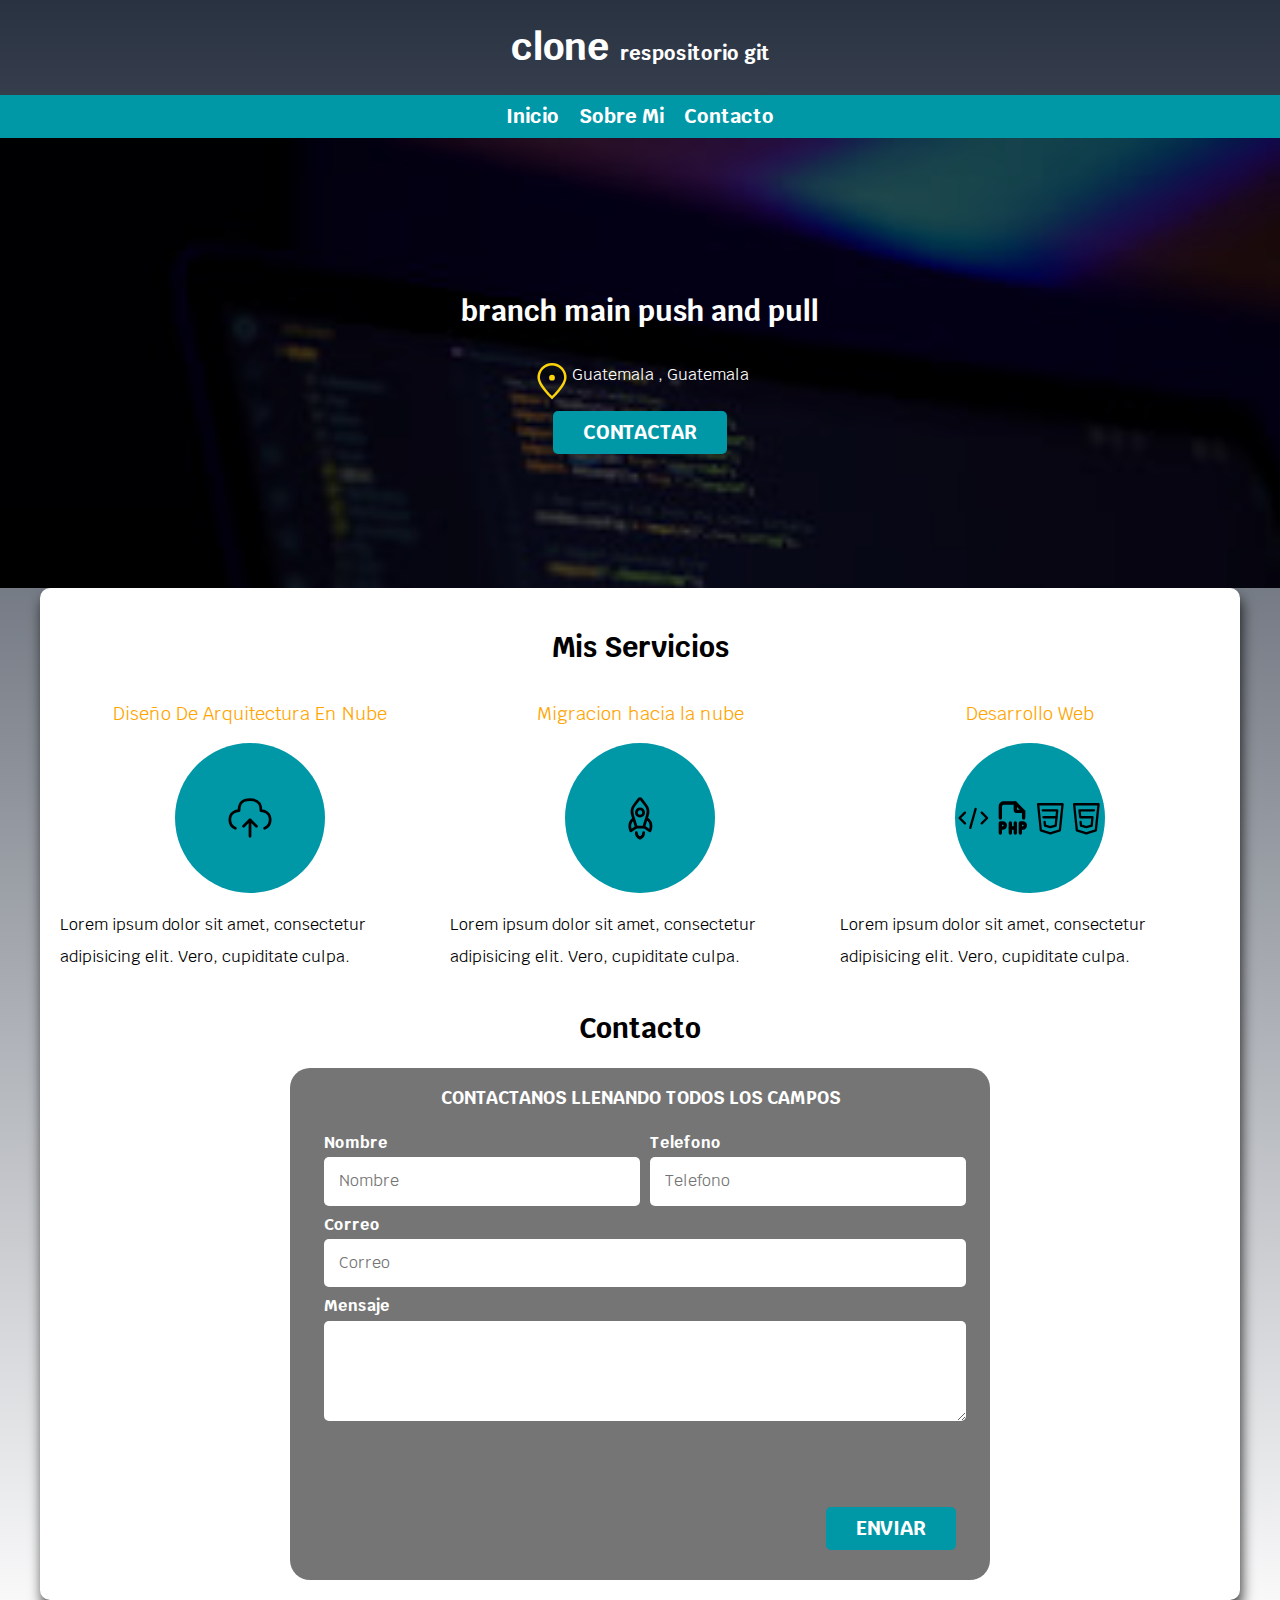
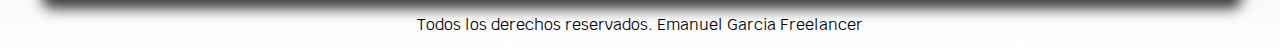
<file: index.html>
<!DOCTYPE html>
<html lang="en">
<head>
    <meta charset="UTF-8">
    <meta name="viewport" content="width=device-width, initial-scale=1.0">
    <title>web and cloud</title>
    <link rel="preload" href="css/normalize.css" as="style">
    <link rel="stylesheet" href="css/normalize.css">
    <link rel="preconnect" href="https://fonts.googleapis.com">
    <link rel="preconnect" href="https://fonts.gstatic.com" crossorigin>
    <link href="https://fonts.googleapis.com/css2?family=Krub:ital@1&display=swap" rel="stylesheet">
    <link rel="preload" href="css/styles.css" as="style">
    <link href="css/styles.css" rel="stylesheet">
</head>
<body>
    <header>
        <h1 class="titulo">clone  <span> respositorio git </span></h1>
    </header>

    <div class="nav-bg">
     <nav class="navegacion-principal contenedor">
       <a href="#">Inicio</a>
       <a href="SobreMi.html">Sobre Mi</a>
       <a href="contacto.html">Contacto</a>
       </nav>
   </div>

    <section class="hero">
        <div class="contenido-hero">
            <h2> branch main <span>push and pull </span></h2>

           <div class="ubicacion">
            <?xml version="1.0" encoding="UTF-8"?><svg width="40px" height="40px" stroke-width="1.5" viewBox="0 0 24 24" fill="none" xmlns="http://www.w3.org/2000/svg" color="#fbd309"><path d="M20 10C20 14.4183 12 22 12 22C12 22 4 14.4183 4 10C4 5.58172 7.58172 2 12 2C16.4183 2 20 5.58172 20 10Z" stroke="#fbd309" stroke-width="1.5"></path><path d="M12 11C12.5523 11 13 10.5523 13 10C13 9.44772 12.5523 9 12 9C11.4477 9 11 9.44772 11 10C11 10.5523 11.4477 11 12 11Z" fill="#fbd309" stroke="#fbd309" stroke-width="1.5" stroke-linecap="round" stroke-linejoin="round"></path></svg>
            <p>Guatemala , Guatemala</p>
           </div>
                
            <a class="boton" href="#">Contactar</a>
        </div><!--.contenido-hero-->
      
    </section>

    <main class="contenedor sombra">
        <h2>Mis Servicios</h2>

        <div class="servicios">

            <section class="servicio">
              <h3>Diseño De Arquitectura En Nube</h3>
              <div class="iconos">
                <?xml version="1.0" encoding="UTF-8"?><svg width="44px" height="44px" stroke-width="1.5" viewBox="0 0 24 24" fill="none" xmlns="http://www.w3.org/2000/svg" color="#000000"><path d="M12 22V13M12 13L15.5 16.5M12 13L8.5 16.5" stroke="#000000" stroke-width="1.5" stroke-linecap="round" stroke-linejoin="round"></path><path d="M20 17.6073C21.4937 17.0221 23 15.6889 23 13C23 9 19.6667 8 18 8C18 6 18 2 12 2C6 2 6 6 6 8C4.33333 8 1 9 1 13C1 15.6889 2.50628 17.0221 4 17.6073" stroke="#000000" stroke-width="1.5" stroke-linecap="round" stroke-linejoin="round"></path></svg>
              </div>
              <p>Lorem ipsum dolor sit amet, consectetur adipisicing elit. Vero, cupiditate culpa.</p> 
            </section>
        
            <section class="servicio">
               <h3>Migracion hacia la nube</h3>
               <div class="iconos">
               <?xml version="1.0" encoding="UTF-8"?><svg width="44px" height="44px" viewBox="0 0 24 24" stroke-width="1.5" fill="none" xmlns="http://www.w3.org/2000/svg" color="#000000"><path d="M16.0614 10.4037L14 17L10 17L7.93865 10.4037C7.35085 8.52273 7.72417 6.47307 8.93738 4.92015L11.5272 1.6052C11.7674 1.29772 12.2326 1.29772 12.4728 1.6052L15.0626 4.92015C16.2758 6.47307 16.6491 8.52273 16.0614 10.4037Z" stroke="#000000" stroke-width="1.5" stroke-linecap="round" stroke-linejoin="round"></path><path d="M10 20C10 22 12 23 12 23C12 23 14 22 14 20" stroke="#000000" stroke-width="1.5" stroke-linecap="round" stroke-linejoin="round"></path><path d="M8.5 12.5C5 15 7 19 7 19L10 17" stroke="#000000" stroke-width="1.5" stroke-linecap="round" stroke-linejoin="round"></path><path d="M15.9312 12.5C19.4312 15 17.4312 19 17.4312 19L14.4312 17" stroke="#000000" stroke-width="1.5" stroke-linecap="round" stroke-linejoin="round"></path><path d="M12 11C10.8954 11 10 10.1046 10 9C10 7.89543 10.8954 7 12 7C13.1046 7 14 7.89543 14 9C14 10.1046 13.1046 11 12 11Z" stroke="#000000" stroke-width="1.5" stroke-linecap="round" stroke-linejoin="round"></path></svg>
            </div>
               <p>Lorem ipsum dolor sit amet, consectetur adipisicing elit. Vero, cupiditate culpa.</p>
            </section>

            <section class="servicio">
               <h3>Desarrollo Web</h3>
               <div class="iconos">
               <?xml version="1.0" encoding="UTF-8"?><svg width="44px" height="44px" stroke-width="1.5" viewBox="0 0 24 24" fill="none" xmlns="http://www.w3.org/2000/svg" color="#000000"><path d="M13.5 6L10 18.5" stroke="#000000" stroke-width="1.5" stroke-linecap="round" stroke-linejoin="round"></path><path d="M6.5 8.5L3 12L6.5 15.5" stroke="#000000" stroke-width="1.5" stroke-linecap="round" stroke-linejoin="round"></path><path d="M17.5 8.5L21 12L17.5 15.5" stroke="#000000" stroke-width="1.5" stroke-linecap="round" stroke-linejoin="round"></path></svg>

               <svg xmlns="http://www.w3.org/2000/svg" viewBox="0 0 24 24" fill="none" stroke="currentColor" stroke-linecap="round" stroke-linejoin="round" width="48" height="48" stroke-width="2"> <path d="M14 3v4a1 1 0 0 0 1 1h4"></path> <path d="M5 12v-7a2 2 0 0 1 2 -2h7l5 5v4"></path> <path d="M5 18h1.5a1.5 1.5 0 0 0 0 -3h-1.5v6"></path> <path d="M17 18h1.5a1.5 1.5 0 0 0 0 -3h-1.5v6"></path> <path d="M11 21v-6"></path> <path d="M14 15v6"></path> <path d="M11 18h3"></path> </svg> 
             
               <?xml version="1.0" encoding="UTF-8"?><svg width="44px" height="44px" stroke-width="1.5" viewBox="0 0 24 24" fill="none" xmlns="http://www.w3.org/2000/svg" color="#000000"><path d="M4 3L5.77778 20.0899L12 22L18.2222 20.0899L20 3H4Z" stroke="#000000" stroke-width="1.5" stroke-linecap="round" stroke-linejoin="round"></path><path d="M7 7H16.5L15.5 17L12 18L8.5 17L8.25 14.5" stroke="#000000" stroke-width="1.5" stroke-linecap="round" stroke-linejoin="round"></path><path d="M16 11.5H7.5" stroke="#000000" stroke-width="1.5" stroke-linecap="round" stroke-linejoin="round"></path></svg>

              <?xml version="1.0" encoding="UTF-8"?><svg width="44px" height="44px" stroke-width="1.5" viewBox="0 0 24 24" fill="none" xmlns="http://www.w3.org/2000/svg" color="#000000"><path d="M4 3L5.77778 20.0899L12 22L18.2222 20.0899L20 3H4Z" stroke="#000000" stroke-width="1.5" stroke-linecap="round" stroke-linejoin="round"></path><path d="M17 7H7.5L8 11.5H16L15.5 17L12 18L8.5 17L8.25 14.5" stroke="#000000" stroke-width="1.5" stroke-linecap="round" stroke-linejoin="round"></path></svg>
            </div>
             <p>Lorem ipsum dolor sit amet, consectetur adipisicing elit. Vero, cupiditate culpa.</p>
           </section>
        </div><!--.servicios-->
    
     <section>
             <h2>Contacto</h2>

            <form class="formulario">
                <fieldset>
                    <legend>Contactanos llenando todos los campos </legend>
                <div class="contenedor-campos">
                    <div class="campo">
                        <label>Nombre</label>
                        <input class="input-text" type="text" placeholder="Nombre"/>
                    </div>
                   
                    <div class="campo">
                        <label>Telefono</label>
                        <input class="input-text" type="tel" placeholder="Telefono"/>
                    </div>
                   
                    <div class="campo">
                        <label>Correo</label>
                        <input class="input-text" type="Email" placeholder="Correo"/>
                    </div>
                   
                    <div class="campo">
                        <label>Mensaje</label>
                        <textarea class="input-text"></textarea>    
                    </div>
                </div> <!--.contenedor-campos-->


                    <div class="alinear-derecha  flex">
                        <input class="boton w-sm-100" type="submit" value="Enviar">
                    
                    </div>

                </fieldset>
            </form>  
     </section>
    </main>
      
    <footer class="footer">
         <p>Todos los derechos reservados. Emanuel Garcia Freelancer</p>
    </footer>


</body>
</html>
</file>
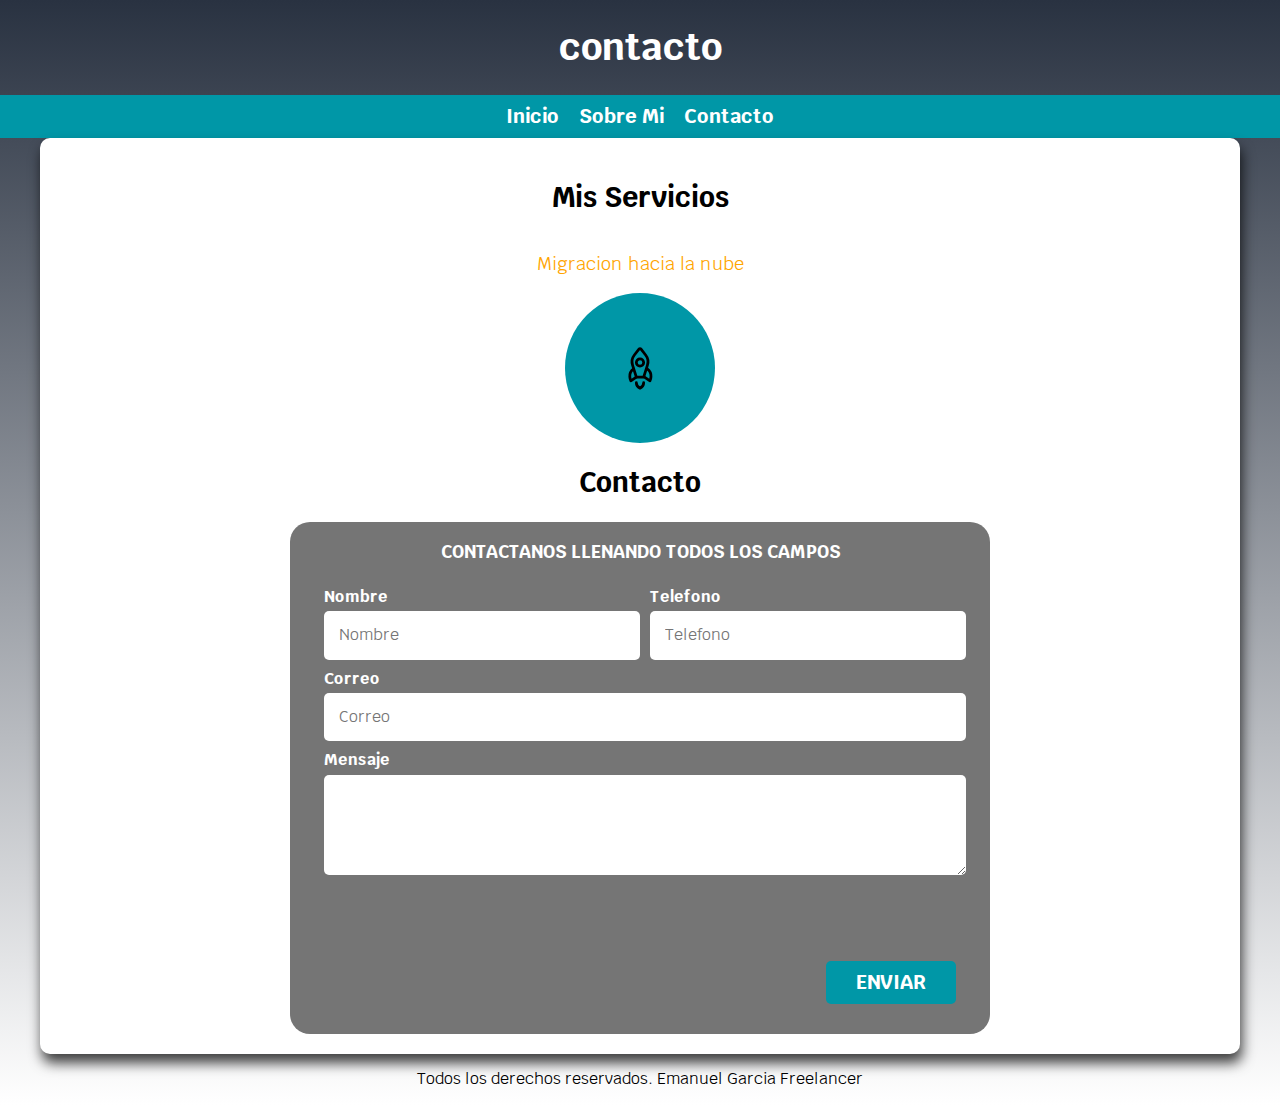
<file: contacto.html>
<!DOCTYPE html>
<html lang="en">
<head>
     <meta charset="UTF-8">
    <meta name="viewport" content="width=device-width, initial-scale=1.0">
    <title>web and cloud</title>
    <link rel="preload" href="css/normalize.css" as="style">
    <link rel="stylesheet" href="css/normalize.css">
    <link rel="preconnect" href="https://fonts.googleapis.com">
    <link rel="preconnect" href="https://fonts.gstatic.com" crossorigin>
    <link href="https://fonts.googleapis.com/css2?family=Krub:ital@1&display=swap" rel="stylesheet">
    <link rel="preload" href="css/styles.css" as="style">
    <link href="css/styles.css" rel="stylesheet">
</head>
<body>
     <header>
        <h1 class="titulo">contacto <span></span></h1>
    </header>
        <div class="nav-bg">
     <nav class="navegacion-principal contenedor">
       <a href="index.html">Inicio</a>
       <a href="SobreMi.html">Sobre Mi</a>
     <a href="contacto.html">Contacto</a>

       </nav>
   </div>
    <main class="contenedor sombra">
        <h2>Mis Servicios</h2>

        <div class="servicios">

            <section class="servicio">
             
            </section>
        
            <section class="servicio">
               <h3>Migracion hacia la nube</h3>
               <div class="iconos">
               <?xml version="1.0" encoding="UTF-8"?><svg width="44px" height="44px" viewBox="0 0 24 24" stroke-width="1.5" fill="none" xmlns="http://www.w3.org/2000/svg" color="#000000"><path d="M16.0614 10.4037L14 17L10 17L7.93865 10.4037C7.35085 8.52273 7.72417 6.47307 8.93738 4.92015L11.5272 1.6052C11.7674 1.29772 12.2326 1.29772 12.4728 1.6052L15.0626 4.92015C16.2758 6.47307 16.6491 8.52273 16.0614 10.4037Z" stroke="#000000" stroke-width="1.5" stroke-linecap="round" stroke-linejoin="round"></path><path d="M10 20C10 22 12 23 12 23C12 23 14 22 14 20" stroke="#000000" stroke-width="1.5" stroke-linecap="round" stroke-linejoin="round"></path><path d="M8.5 12.5C5 15 7 19 7 19L10 17" stroke="#000000" stroke-width="1.5" stroke-linecap="round" stroke-linejoin="round"></path><path d="M15.9312 12.5C19.4312 15 17.4312 19 17.4312 19L14.4312 17" stroke="#000000" stroke-width="1.5" stroke-linecap="round" stroke-linejoin="round"></path><path d="M12 11C10.8954 11 10 10.1046 10 9C10 7.89543 10.8954 7 12 7C13.1046 7 14 7.89543 14 9C14 10.1046 13.1046 11 12 11Z" stroke="#000000" stroke-width="1.5" stroke-linecap="round" stroke-linejoin="round"></path></svg>
            </div>
            </section>

            <section class="servicio">
           </section>

        </div><!--.servicios-->
    
     <section>
             <h2>Contacto</h2>

            <form class="formulario">
                <fieldset>
                    <legend>Contactanos llenando todos los campos </legend>
                <div class="contenedor-campos">
                    <div class="campo">
                        <label>Nombre</label>
                        <input class="input-text" type="text" placeholder="Nombre"/>
                    </div>
                   
                    <div class="campo">
                        <label>Telefono</label>
                        <input class="input-text" type="tel" placeholder="Telefono"/>
                    </div>
                   
                    <div class="campo">
                        <label>Correo</label>
                        <input class="input-text" type="Email" placeholder="Correo"/>
                    </div>
                   
                    <div class="campo">
                        <label>Mensaje</label>
                        <textarea class="input-text"></textarea>    
                    </div>
                </div> <!--.contenedor-campos-->


                    <div class="alinear-derecha  flex">
                        <input class="boton w-sm-100" type="submit" value="Enviar">
                    
                    </div>

                </fieldset>
            </form>  
     </section>
    </main>
 <footer class="footer">
         <p>Todos los derechos reservados. Emanuel Garcia Freelancer</p>
    </footer>

</body>
</html>
</file>
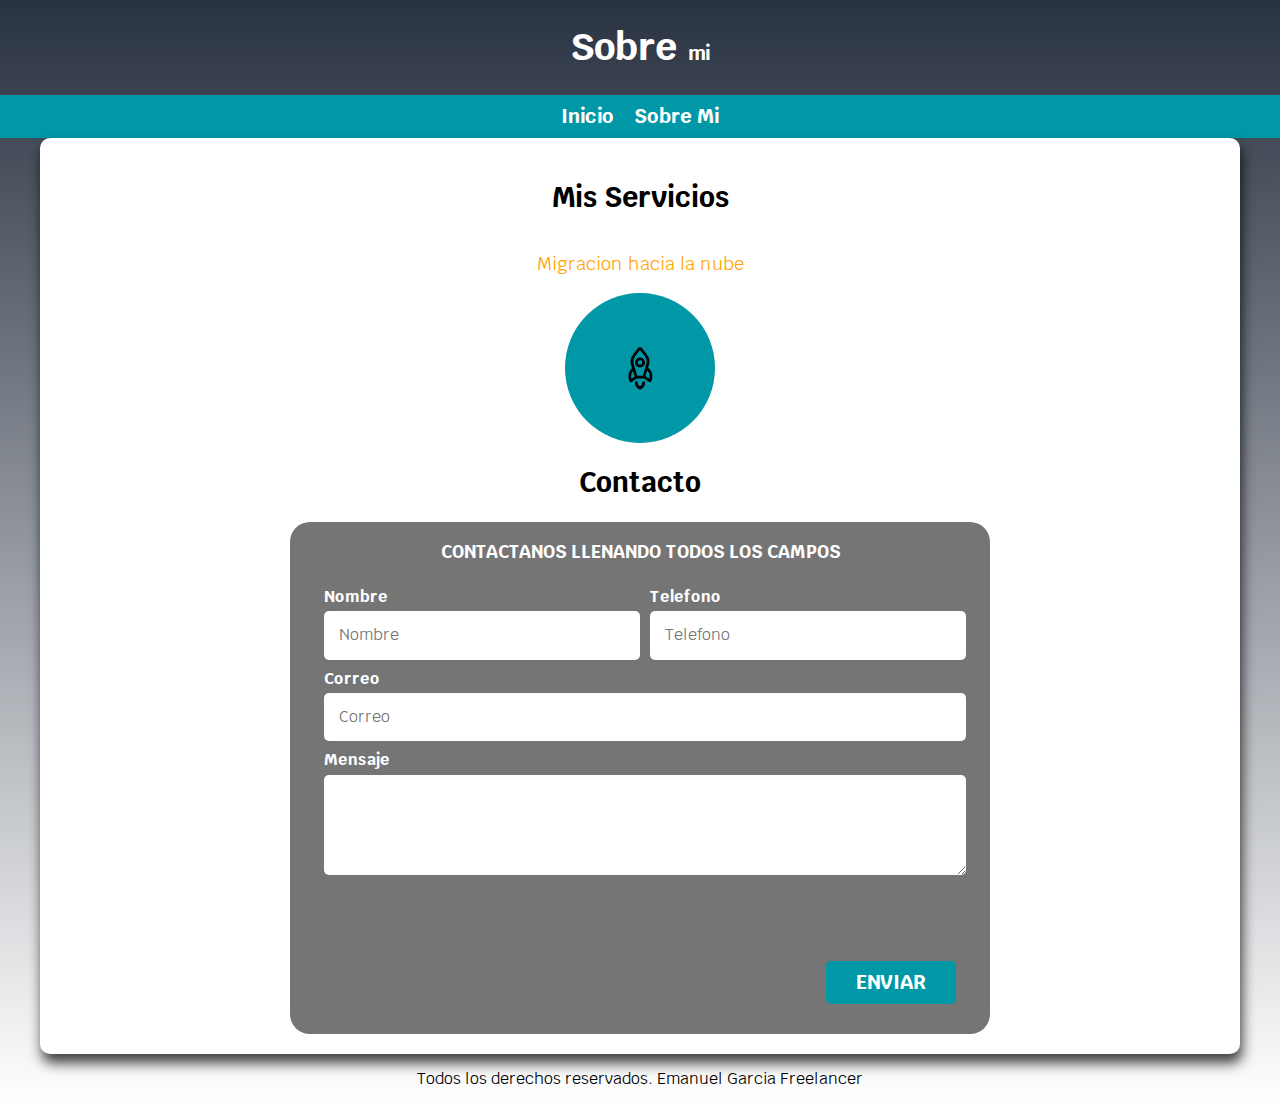
<file: SobreMi.html>
<!DOCTYPE html>
<html lang="en">
<head>
     <meta charset="UTF-8">
    <meta name="viewport" content="width=device-width, initial-scale=1.0">
    <title>web and cloud</title>
    <link rel="preload" href="css/normalize.css" as="style">
    <link rel="stylesheet" href="css/normalize.css">
    <link rel="preconnect" href="https://fonts.googleapis.com">
    <link rel="preconnect" href="https://fonts.gstatic.com" crossorigin>
    <link href="https://fonts.googleapis.com/css2?family=Krub:ital@1&display=swap" rel="stylesheet">
    <link rel="preload" href="css/styles.css" as="style">
    <link href="css/styles.css" rel="stylesheet">
</head>
<body>
     <header>
        <h1 class="titulo">Sobre <span>mi </span></h1>
    </header>
        <div class="nav-bg">
     <nav class="navegacion-principal contenedor">
       <a href="index.html">Inicio</a>
       <a href="SobreMi.html">Sobre Mi</a>
       </nav>
   </div>
    <main class="contenedor sombra">
        <h2>Mis Servicios</h2>

        <div class="servicios">

            <section class="servicio">
             
            </section>
        
            <section class="servicio">
               <h3>Migracion hacia la nube</h3>
               <div class="iconos">
               <?xml version="1.0" encoding="UTF-8"?><svg width="44px" height="44px" viewBox="0 0 24 24" stroke-width="1.5" fill="none" xmlns="http://www.w3.org/2000/svg" color="#000000"><path d="M16.0614 10.4037L14 17L10 17L7.93865 10.4037C7.35085 8.52273 7.72417 6.47307 8.93738 4.92015L11.5272 1.6052C11.7674 1.29772 12.2326 1.29772 12.4728 1.6052L15.0626 4.92015C16.2758 6.47307 16.6491 8.52273 16.0614 10.4037Z" stroke="#000000" stroke-width="1.5" stroke-linecap="round" stroke-linejoin="round"></path><path d="M10 20C10 22 12 23 12 23C12 23 14 22 14 20" stroke="#000000" stroke-width="1.5" stroke-linecap="round" stroke-linejoin="round"></path><path d="M8.5 12.5C5 15 7 19 7 19L10 17" stroke="#000000" stroke-width="1.5" stroke-linecap="round" stroke-linejoin="round"></path><path d="M15.9312 12.5C19.4312 15 17.4312 19 17.4312 19L14.4312 17" stroke="#000000" stroke-width="1.5" stroke-linecap="round" stroke-linejoin="round"></path><path d="M12 11C10.8954 11 10 10.1046 10 9C10 7.89543 10.8954 7 12 7C13.1046 7 14 7.89543 14 9C14 10.1046 13.1046 11 12 11Z" stroke="#000000" stroke-width="1.5" stroke-linecap="round" stroke-linejoin="round"></path></svg>
            </div>
            </section>

            <section class="servicio">
           </section>

        </div><!--.servicios-->
    
     <section>
             <h2>Contacto</h2>

            <form class="formulario">
                <fieldset>
                    <legend>Contactanos llenando todos los campos </legend>
                <div class="contenedor-campos">
                    <div class="campo">
                        <label>Nombre</label>
                        <input class="input-text" type="text" placeholder="Nombre"/>
                    </div>
                   
                    <div class="campo">
                        <label>Telefono</label>
                        <input class="input-text" type="tel" placeholder="Telefono"/>
                    </div>
                   
                    <div class="campo">
                        <label>Correo</label>
                        <input class="input-text" type="Email" placeholder="Correo"/>
                    </div>
                   
                    <div class="campo">
                        <label>Mensaje</label>
                        <textarea class="input-text"></textarea>    
                    </div>
                </div> <!--.contenedor-campos-->


                    <div class="alinear-derecha  flex">
                        <input class="boton w-sm-100" type="submit" value="Enviar">
                    
                    </div>

                </fieldset>
            </form>  
     </section>
    </main>
 <footer class="footer">
         <p>Todos los derechos reservados. Emanuel Garcia Freelancer</p>
    </footer>

</body>
</html>
</file>
<file: css/styles.css>
:root{
    --blanco:#ffffff;
    --oscuro: #212121;
    --primario:#ffc107;
    --secundario:#0097a7;
    --gris:#757575;  
    --gris-oscuro: #293241;
}
/**Globales**/
html{
    font-size: 62.5%;
    box-sizing: border-box; /*Comando para box model*/
    scroll-snap-type: y mandatory;
}

/*scroll snap*/
.servicios ,
.navegacion-principal,
.formulario{
    scroll-snap-align: center;
    scroll-snap-stop: always;
}


*, *:before, *:after {
    box-sizing: inherit;
}
body{
    font-size:16px ; /*1rem = 10px*/
    font-family: "Krub", serif;
    background-image: linear-gradient(to top,var(--blanco) 0%,var(--gris-oscuro) 100%);
}
.contenedor{
    max-width:120rem;
    margin: 0 auto 0 auto;
}
.boton{
    background-color: var(--secundario);
    color:var(--blanco);
    padding: 1rem 3rem;
    margin-top: 1rem;
    font-size:2rem;
    text-decoration: none;
    text-transform: uppercase;
    font-weight: 700;
    border-radius: .5rem;
    width:70%;
    text-align: center;
    border:none;
}
@media (min-width: 768px) {
       .boton{
        width: auto;
       }
    }

.boton:hover{
    cursor: pointer;
}                      /*hover sirve para cuando nos posicionamos encima de un boton*/


.sombra{
    -webkit-box-shadow: 2px 9px 13px 0px rgba(0,0,0,0.75);
    -moz-box-shadow: 2px 9px 13px 0px rgba(0,0,0,0.75);
    box-shadow: 2px 9px 13px 0px rgba(0,0,0,0.75);
    background-color: var(--blanco);
    padding: 2rem;
    border-radius: 1rem;
}

/**Tipografia**/
h1{
    font-size: 3.8rem;
}
h2{
    font-size: 2.8rem;
}
h3{
    font-size: 1.8rem;
}
h1,h2,h3{
    text-align: center;

/**Titulos**/
}
.titulo span{
    font-size:2rem ;
}

.titulo{
    color:var(--blanco) /* Modificacion realizada para cambiarle el color al titulo de Emanuel Garcia freelancer*/
}

/**utilidades**/

.w-sm-100{
     width: 100%;
}
@media (min-width: 768px) {
   .w-sm-100{
     width: auto;
   }
}
.flex{
    display: flex;
}
.alinear-derecha {
    justify-content: flex-end;
}


/*Navegaion principal*/
.nav-bg{
    background-color: var(--secundario); 
}
.navegacion-principal{
    display:flex;
    flex-direction: column;
}
@media (min-width:768px ) {
    .navegacion-principal{
        flex-direction: row;
        justify-content:center ;

    }
}

.navegacion-principal a {
    display: block;
    text-align: center;
    color: var(--blanco);
    text-decoration: none;
    font-size: 2rem;
    font-weight: bold; /*igual a 700*/
    padding:1rem;
}   
.navegacion-principal a:hover {
    background-color: var(--primario);
    color:var(--oscuro) ;
}

/*Hero*/
.hero{
    background-image: url(../img/DEV.jpg) ;
    background-repeat: no-repeat;
    background-size: cover;
    height: 450px;
    position:relative;
}
.contenido-hero{
    position:absolute;
    background-color: rgba(0,0,0, .7 ); /**anterior**/
    background-color: rgb(0 0 0  /70%);
    width: 100%;
    height: 100%;

    display: flex;
    flex-direction: column;
    align-items: center;
    justify-content: center;
}
.contenido-hero h2,
.contenido-hero p{
    color:var(--blanco)
}

.contenido-hero .ubicacion{
    display:flex;
    align-items:flex-end ;
}


/*Servicios*/
@media (min-width: 768px) {
    .servicios{
        display: grid;
        grid-template-columns: repeat(3,1fr); /* fr  se utiliza para fraccionar los espacios*/
        column-gap: 1rem;
        
    }
}

.servicio{
    display: flex;
    flex-direction: column;
    align-items: center;
}

.servicio h3 {
    color:orange;
    font-weight:400 ; /*igual a normal*/
}
.servicio p{
    line-height: 2;
}

.servicio .iconos{
    height: 15rem;
    width: 15rem;
    background-color: var(--secundario);
    border-radius: 50%;
    display: flex;   /* colocar el elemento uno a la par del otro*/
    justify-content: center; /* para alinear horizontalmente*/
    align-items: center; /* para alinear verticalmente*/
}

/*contacto*/
.formulario{
    background-color: var(--gris);
    width: min( 70rem , 100%); /*utiliza el valor mas pequeño*/
    margin: 0 auto;
    padding: 2rem;   /*para colocar espacio en todas las direccines*/
    border-radius: 2rem; /*para esquinas redondiadas*/

}

.formulario fieldset{
    border: none;
}

.formulario legend {
   text-align: center;
   font-size: 1.8rem;
   text-transform: uppercase;
   font-weight: bold;
   margin-bottom: 2rem;
   color:var(--blanco);
}

@media (min-width: 768px) {
    .contenedor-campos {
        display: grid;
        grid-template-columns: 50% 50%;
        grid-template-rows: auto auto 20rem;
        column-gap: 1rem;
    }


    .campo:nth-child(3),
    .campo:nth-child(4) {
        grid-column: 1/3;
    }
}


.campo{
    margin-bottom: 1rem;
}


.campo label{
    color:var(--blanco);
    font-weight: 700;
    margin-bottom: .5rem;
    display: block;
}

.campo textarea{
    height: 100px;
}

.input-text{
    width: 100%;
    border:none;
    padding: 1.5rem;
    border-radius:.5rem ;
}

/**footer**/
.footer{
    text-align: center;
}
</file>
